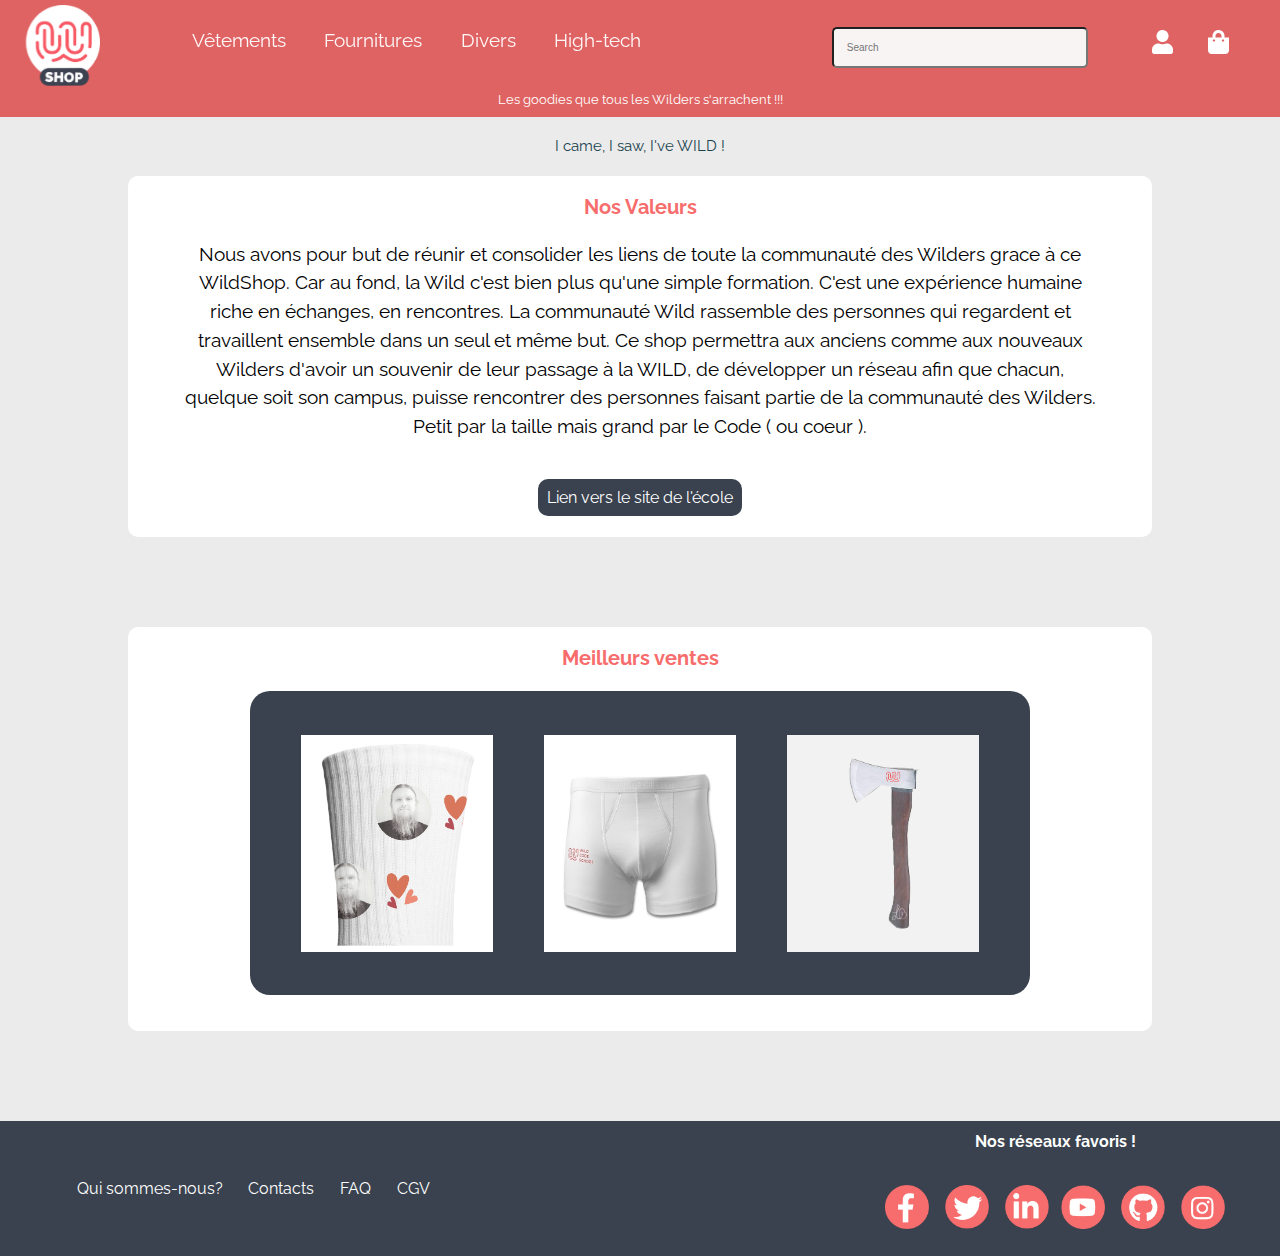
<file: index.html>
<!doctype html>
<html lang="fr">
    <head>
    <meta charset="utf-8">
    <meta name="viewport" content="width=device-width, initial-scale=1.0">
    <title>WILD CODE SHOP</title>
    <link rel="stylesheet" href="reset.css">
    <link rel="stylesheet" href="style.css">
    <link href="https://fonts.googleapis.com/css2?family=Raleway&display=swap" rel="stylesheet"> 
    </head>
    <body>      
        <div class="menuBurger">
            <svg class="crossIcon" version="1.1" xmlns="http://www.w3.org/2000/svg" xmlns:xlink="http://www.w3.org/1999/xlink" x="0px" y="0px" viewBox="0 0 1000 1000" enable-background="new 0 0 1000 1000" xml:space="preserve">
                <metadata> Svg Vector Icons : http://www.onlinewebfonts.com/icon </metadata>
                <g><path d="M632.8,499.6l329.1,329.1c37.5,37.5,37.5,95.3,0,132.8c-17.3,17.3-43.3,28.9-66.4,28.9c-23.1,0-49.1-11.5-66.4-28.9L500,632.4L170.9,961.5c-17.3,17.3-43.3,28.9-66.4,28.9c-23.1,0-49.1-11.5-66.4-28.9c-37.5-37.5-37.5-95.3,0-132.8l329.1-329.1L38.1,170.6C0.6,133,0.6,75.3,38.1,37.8c37.5-37.5,95.3-37.5,132.8,0L500,366.9L829.1,37.8c37.5-37.5,95.3-37.5,132.8,0c37.5,37.5,37.5,95.3,0,132.8L632.8,499.6L632.8,499.6z"/></g>
            </svg>
            <div class="categories">
                <ul>
                    <li><a href="vêtements.html">Vêtements</a></li>
                    <li><a href="Fournitures.html">Fournitures</a></li>
                    <li><a href="Divers.html">Divers</a></li>
                    <li><a href="High-tech.html">High-tech</a></li>
                </ul>
                
            </div>
        </div>
        <div class="noBurger">
            <header>
                <div class="headerTop">
                    <div class="burger">
                        <div></div>
                        <div></div>
                        <div></div>  
                    </div> 
                    <div class="logo">
                        <a href="index.html"><img src="images/logoshop.png" alt="Wild" ></a> <!-- renvoie vers la page d'acceuil -->
                    </div>
                    
                    <nav class="headerright">
                        <ul>
                            <li><a href="user.html"><img src="images/usericon.png" alt="User icon"></a></li>
                            <li><a href="panier.html"><img src="images/bagIcon.png" alt="Bag icon"></a></li>
                        </ul>  
                    </nav>  
                </div>
                
            

                <div class="headerBottom">
                    <input class="searchbar" type="search" placeholder="Search">
                    <p class="baseline"> Les goodies que tous les Wilders s'arrachent !!!</p>
                    
                </div>
            </header>
            <main>
                <p class="catchphrase">I came, I saw, I've WILD !</p>
                <article class="valeurs">
                    <h2>Nos Valeurs</h2>
                    <p>Nous avons pour but de réunir et consolider les liens de toute la communauté des Wilders grace à ce WildShop.
                        Car au fond, la Wild c'est bien plus qu'une simple formation. C'est une expérience humaine riche en échanges, en rencontres. La communauté Wild rassemble des personnes qui regardent et travaillent ensemble dans un seul et même but.
                        
                        Ce shop permettra aux anciens comme aux nouveaux Wilders d'avoir un souvenir de leur passage à la WILD, de développer un réseau afin que chacun, quelque soit son campus,  puisse rencontrer des personnes faisant partie de la communauté des Wilders. Petit par la taille mais grand par le Code ( ou coeur ).</p>
                    <div>
                        <a href="https://www.wildcodeschool.com/" target="_blank">Lien vers le site de l'école</a>
                    </div>
                </article>

                <article class="meilleuresVentes">
                    <h2>Meilleurs ventes</h2>

                    <div class="slider">
                        <img class="slide" src="images/goodies/vetements/Socks.png" alt="bouteille">
                        <img class="slide" src="images/goodies/vetements/Boxer.png" alt="bouteille">
                        <img class="slide" src="images/goodies/divers/Hache.png" alt="bouteille">
                        <img class="slide" src="images/goodies/fournitures/Notebook.png" alt="bouteille">
                        <img class="slide" src="images/goodies/i-tech/Gourd.png" alt="bouteille">
                        <img class="slide" src="images/goodies/fournitures/Pencil.png" alt="bouteille">
                        <img class="slide" src="images/goodies/divers/Mask.png" alt="bouteille">
                        
                    </div>
                
                </article>
            </main>
            <footer>

                <div class = "list">
                    <ul>
                        <li><a href="quisommesnous.html">Qui sommes-nous?</a></li>
                        <li><a href="pagedecontact.html">Contacts</a></li>
                        <li><a href="faq.html">FAQ</a></li>
                        <li><a href="cgv.html">CGV</a></li>
                    </ul>
                </div>
                <div class="containernetworks">
                    <div class = "socialnetworks">
                        <p>Nos réseaux favoris !</p>
                        <div class="lines">
                            <div class ="line1">
                                <a href="https://fr-fr.facebook.com/WildCodeSchool" target="_blank"><img class = "pictosocialnet" src="images/facebook.png" alt="Rejoins-nous sur Facebook"></a>
                                <a href ="https://twitter.com/wildcodeschool" target="_blank"><img class = "pictosocialnet" src="images/twitter.png" alt="Rejoins-nous sur Twitter"></a>
                                <a href ="https://www.linkedin.com/school/wild-code-school/" target="_blank"><img class = "pictosocialnet" src="images/linkedin.png" alt="Rejoins-nous sur Linkedin"></a>
                            </div>
                            <div class ="line2">
                                <a href="https://www.youtube.com/channel/UCi99G_0QPx5sYsK8zdvQzfw" target="_blank"><img class = "pictosocialnet" src="images/youtube.png" alt="Rejoins-nous sur Youtube"></a>
                                <a href="https://github.com/WildCodeSchool" target="_blank"><img class = "pictosocialnet" src="images/github.png" alt="Rejoins-nous sur Github"></a>
                                <a href= "https://www.instagram.com/wildcodeschoolofficial/?hl=en" target="_blank"><img class = "pictosocialnet" src="images/instagram.png" alt="Rejoins-nous sur Instagram"></a>
                            </div> 
                        </div>
                            
                    </div>
                </div>     
            </footer>
        </div>
        
        <script src="burger.js" ></script>
        <script src="slider.js" ></script>
    </body>
</html>
</file>
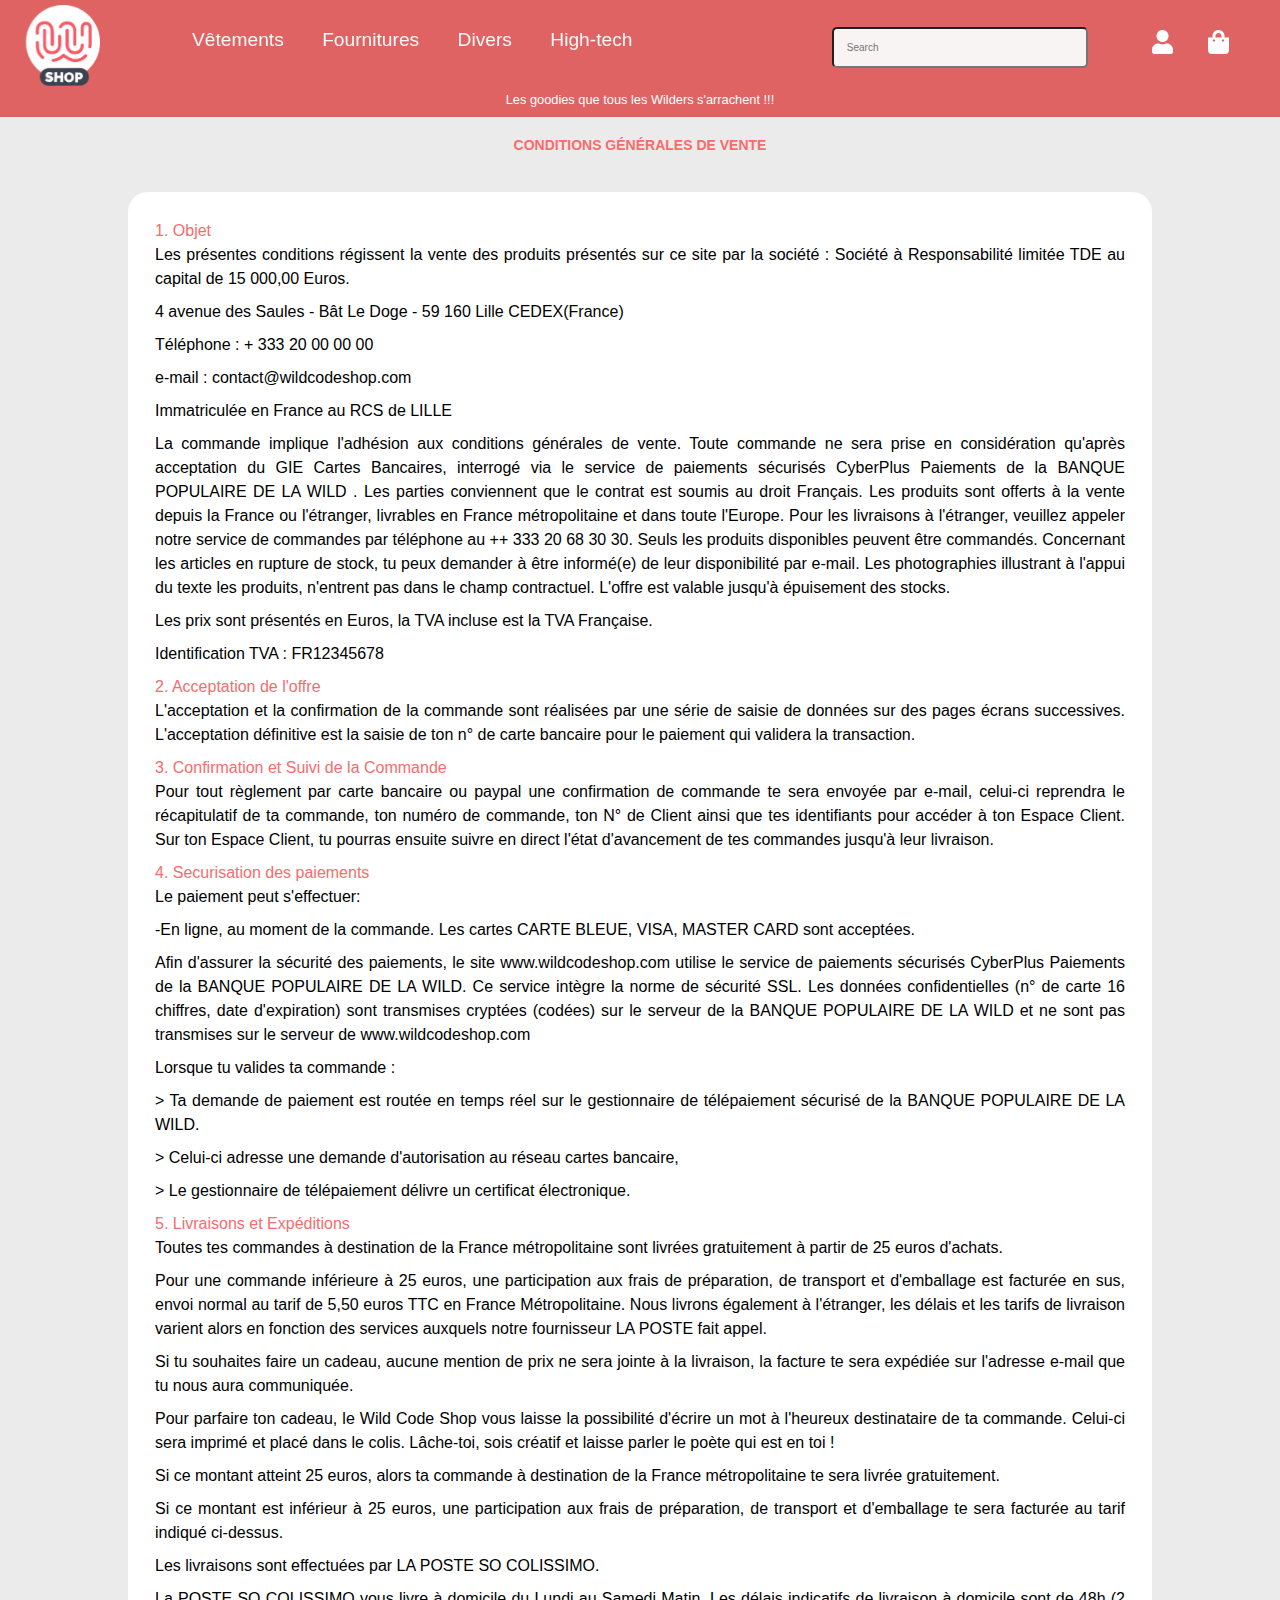
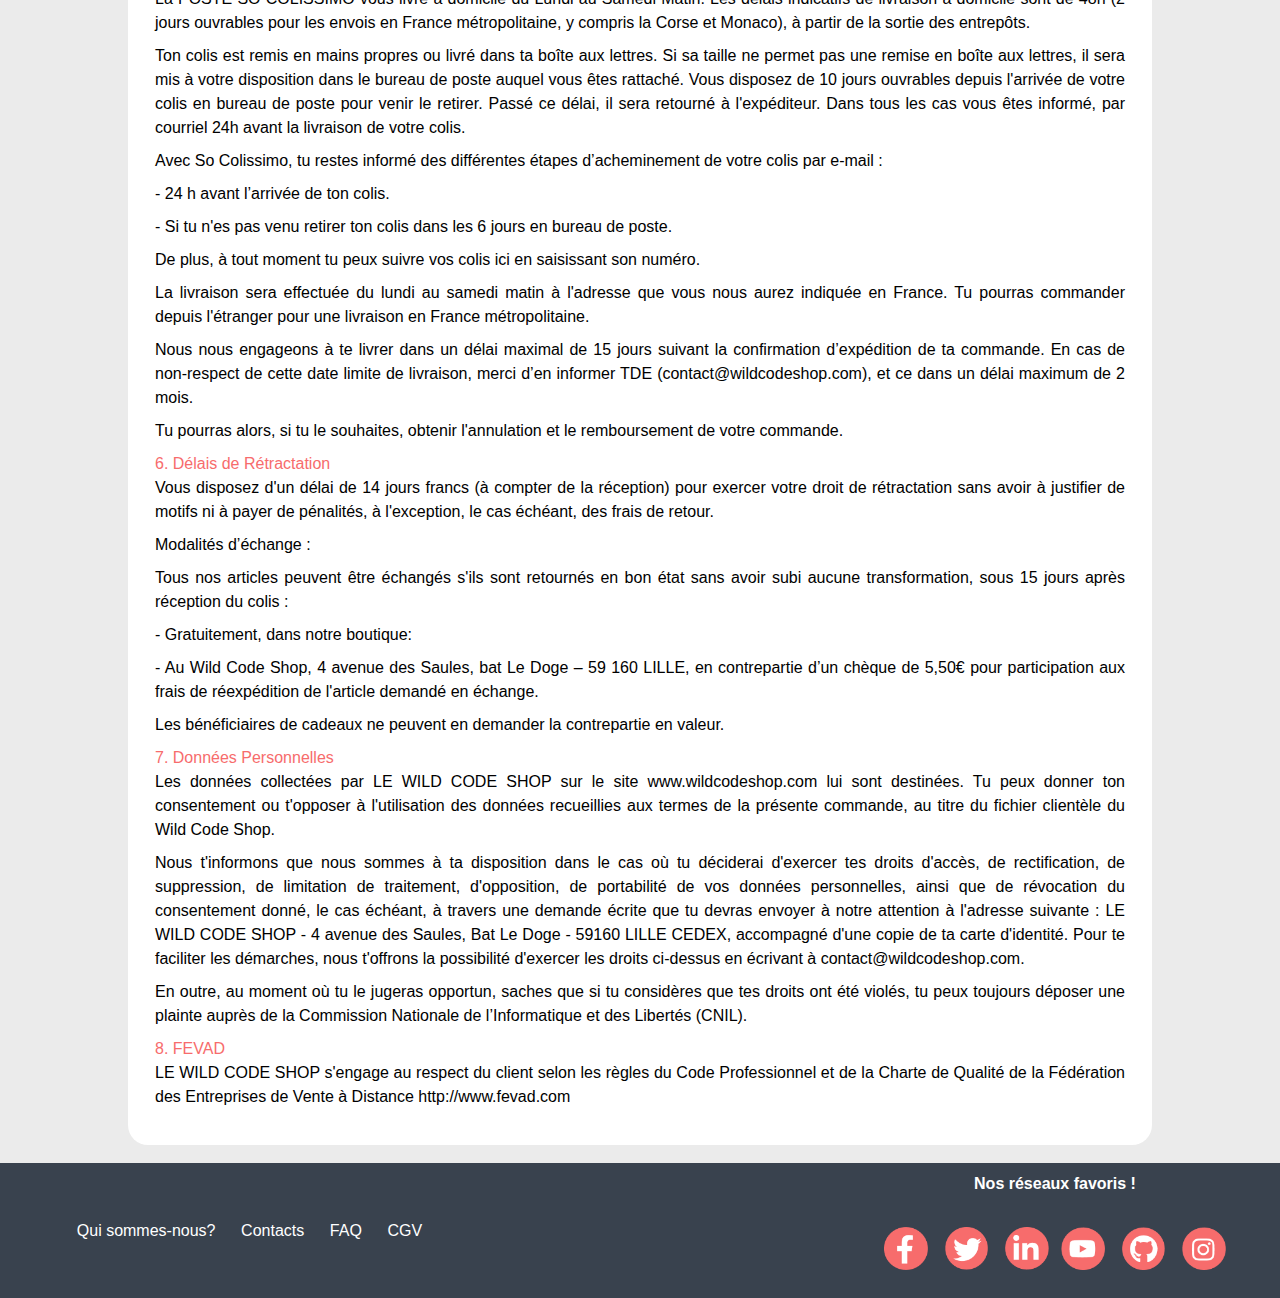
<file: cgv.html>
<!DOCTYPE html>
<html lang="fr">
<head>
    <meta charset='utf-8'>
    <meta http-equiv='X-UA-Compatible' content='IE=edge'>
    <title>Conditions Générales de Vente</title>
    <meta name='viewport' content='width=device-width, initial-scale=1.0'>
    <link rel="stylesheet" href="reset.css">
    <link rel="stylesheet" href="style.css">
    <link rel='stylesheet' type='text/css' media='screen' href='cgv.css'> 
</head>

<body>
    <div class="menuBurger">
        <svg class="crossIcon" version="1.1" xmlns="http://www.w3.org/2000/svg" xmlns:xlink="http://www.w3.org/1999/xlink" x="0px" y="0px" viewBox="0 0 1000 1000" enable-background="new 0 0 1000 1000" xml:space="preserve">
            <metadata> Svg Vector Icons : http://www.onlinewebfonts.com/icon </metadata>
            <g><path d="M632.8,499.6l329.1,329.1c37.5,37.5,37.5,95.3,0,132.8c-17.3,17.3-43.3,28.9-66.4,28.9c-23.1,0-49.1-11.5-66.4-28.9L500,632.4L170.9,961.5c-17.3,17.3-43.3,28.9-66.4,28.9c-23.1,0-49.1-11.5-66.4-28.9c-37.5-37.5-37.5-95.3,0-132.8l329.1-329.1L38.1,170.6C0.6,133,0.6,75.3,38.1,37.8c37.5-37.5,95.3-37.5,132.8,0L500,366.9L829.1,37.8c37.5-37.5,95.3-37.5,132.8,0c37.5,37.5,37.5,95.3,0,132.8L632.8,499.6L632.8,499.6z"/></g>
        </svg>
        <div class="categories">
            <ul>
                <li><a href="vêtements.html">Vêtements</a></li>
                <li><a href="Fournitures.html">Fournitures</a></li>
                <li><a href="Divers.html">Divers</a></li>
                <li><a href="High-tech.html">High-tech</a></li>
            </ul>
            
        </div>
    </div>
    <div class="noBurger">
        <header>
            <div class="headerTop">
                <div class="burger">
                    <div></div>
                    <div></div>
                    <div></div>  
                </div> 
                <div class="logo">
                    <a href="index.html"><img src="images/logoshop.png" alt="Wild" ></a> <!-- renvoie vers la page d'acceuil -->
                </div>
                
                <nav class="headerright">
                    <ul>
                        <li><a href="user.html"><img src="images/usericon.png" alt="User icon"></a></li>
                        <li><a href="panier.html"><img src="images/bagIcon.png" alt="Bag icon"></a></li>
                    </ul>  
                </nav>  
            </div>
            
        

            <div class="headerBottom">
                <input class="searchbar" type="search" placeholder="Search">
                <p class="baseline"> Les goodies que tous les Wilders s'arrachent !!!</p>
                
            </div>
        </header>
        <main>
            <h1>CONDITIONS GÉNÉRALES DE VENTE</h1>
            
            <div class="cgv">
                <h2>1. Objet</h2>
                <p>Les présentes conditions régissent la vente des produits présentés sur ce site par la société : Société à Responsabilité limitée TDE au capital de 15 000,00 Euros.</p>
                <p>4 avenue des Saules - Bât Le Doge - 59 160 Lille CEDEX(France)</p>
            
                <p>Téléphone : + 333 20 00 00 00 </p>
            
                <p>e-mail : contact@wildcodeshop.com</p>
                <p>Immatriculée en France au RCS de LILLE</p>
            
                <p>La commande implique l'adhésion aux conditions générales de vente. Toute commande ne sera prise en considération qu'après acceptation du GIE Cartes Bancaires, interrogé via le service de paiements sécurisés CyberPlus Paiements de la BANQUE POPULAIRE DE LA WILD . Les parties conviennent que le contrat est soumis au droit Français. Les produits sont offerts à la vente depuis la France ou l'étranger, livrables en France métropolitaine et dans toute l'Europe. Pour les livraisons à l'étranger, veuillez appeler notre service de commandes par téléphone au ++ 333 20 68 30 30. Seuls les produits disponibles peuvent être commandés. Concernant les articles en rupture de stock, tu peux demander à être informé(e) de leur disponibilité par e-mail. Les photographies illustrant à l'appui du texte les produits, n'entrent pas dans le champ contractuel. L'offre est valable jusqu'à épuisement des stocks.</p>
            
                <p> Les prix sont présentés en Euros, la TVA incluse est la TVA Française.</p>
                <p>Identification TVA : FR12345678</p>
            

                <h2>2. Acceptation de l'offre</h2>

                <p>L'acceptation et la confirmation de la commande sont réalisées par une série de saisie de données sur des pages écrans successives. L'acceptation définitive est la saisie de ton n° de carte bancaire pour le paiement qui validera la transaction.</p>

                <h2>3. Confirmation et Suivi de la Commande</h2>    

                <p>Pour tout règlement par carte bancaire ou paypal une confirmation de commande te sera envoyée par e-mail, celui-ci reprendra le récapitulatif de ta commande, ton numéro de commande, ton N° de Client ainsi que tes identifiants pour accéder à ton Espace Client. Sur ton Espace Client, tu pourras ensuite suivre en direct l'état d'avancement de tes commandes jusqu'à leur livraison.</p>

                <h2>4. Securisation des paiements</h2>
                <p> Le paiement peut s'effectuer:</p>
                <p>-En ligne, au moment de la commande. Les cartes CARTE BLEUE, VISA, MASTER CARD sont acceptées.</p>

                <p>Afin d'assurer la sécurité des paiements, le site www.wildcodeshop.com utilise le service de paiements sécurisés CyberPlus Paiements de la BANQUE POPULAIRE DE LA WILD. Ce service intègre la norme de sécurité SSL. Les données confidentielles (n° de carte 16 chiffres, date d'expiration) sont transmises cryptées (codées) sur le serveur de la BANQUE POPULAIRE DE LA WILD et ne sont pas transmises sur le serveur de www.wildcodeshop.com</p>
                    
                <p>Lorsque tu valides ta commande :</p>
            
                <p>> Ta demande de paiement est routée en temps réel sur le gestionnaire de télépaiement sécurisé de la BANQUE POPULAIRE DE LA WILD.</p>
                <p>> Celui-ci adresse une demande d'autorisation au réseau cartes bancaire,</p>
                <p>> Le gestionnaire de télépaiement délivre un certificat électronique.</p>
            

                <h2>5. Livraisons et Expéditions</h2>
                <p>Toutes tes commandes à destination de la France métropolitaine sont livrées gratuitement à partir de 25 euros d'achats.</p>
            
                <p>Pour une commande inférieure à 25 euros, une participation aux frais de préparation, de transport et d'emballage est facturée en sus, envoi normal au tarif de 5,50 euros TTC en France Métropolitaine. Nous livrons également à l'étranger, les délais et les tarifs de livraison varient alors en fonction des services auxquels notre fournisseur LA POSTE fait appel.</p>
            
                <p>Si tu souhaites faire un cadeau, aucune mention de prix ne sera jointe à la livraison, la facture te sera expédiée sur l'adresse e-mail que tu nous aura communiquée.</p>
            
                <p>Pour parfaire ton cadeau, le Wild Code Shop vous laisse la possibilité d'écrire un mot à l'heureux destinataire de ta commande. Celui-ci sera imprimé et placé dans le colis. Lâche-toi, sois créatif et laisse parler le poète qui est en toi !</p>
            
                <p>Si ce montant atteint 25 euros, alors ta commande à destination de la France métropolitaine te sera livrée gratuitement.</p>
            
                <p>Si ce montant  est inférieur à 25 euros, une participation aux frais de préparation, de transport et d'emballage te sera facturée au tarif indiqué ci-dessus.</p>
            
                <p>Les livraisons sont effectuées par LA POSTE SO COLISSIMO.</p>

                <p>La POSTE SO COLISSIMO vous livre à domicile du Lundi au Samedi Matin. Les délais indicatifs de livraison à domicile sont de 48h (2 jours ouvrables pour les envois en France métropolitaine, y compris la Corse et Monaco), à partir de la sortie des entrepôts.</p>

                <p>Ton colis est remis en mains propres ou livré dans ta boîte aux lettres. Si sa taille ne permet pas une remise en boîte aux lettres, il sera mis à votre disposition dans le bureau de poste auquel vous êtes rattaché. Vous disposez de 10 jours ouvrables depuis l'arrivée de votre colis en bureau de poste pour venir le retirer. Passé ce délai, il sera retourné à l'expéditeur. Dans tous les cas vous êtes informé, par courriel 24h avant la livraison de votre colis.</p>

                <p>Avec So Colissimo, tu restes informé des différentes étapes d’acheminement de votre colis par e-mail :</p>
                <p>- 24 h avant l’arrivée de ton colis.</p>
                <p>- Si tu n'es pas venu retirer ton colis dans les 6 jours en bureau de poste.</p>
                <p>De plus, à tout moment tu peux suivre vos colis ici en saisissant son numéro.</p>

                <p>La livraison sera effectuée du lundi au samedi matin à l'adresse que vous nous aurez indiquée en France. Tu pourras commander depuis l'étranger pour une livraison en France métropolitaine.</p>

                <p>Nous nous engageons à te livrer dans un délai maximal de 15 jours suivant la confirmation d’expédition de ta commande. En cas de non-respect de cette date limite de livraison, merci d’en informer TDE (contact@wildcodeshop.com), et ce dans un délai maximum de 2 mois.</p>
                <p>Tu pourras alors, si tu le souhaites, obtenir l'annulation et le remboursement de votre commande.</p>


                <h2>6. Délais de Rétractation</h2>
                <p>Vous disposez d'un délai de 14 jours francs (à compter de la réception) pour exercer votre droit de rétractation sans avoir à justifier de motifs ni à payer de pénalités, à l'exception, le cas échéant, des frais de retour.</p>

                <p>Modalités d’échange :</p>

                <p>Tous nos articles peuvent être échangés s'ils sont retournés en bon état sans avoir subi aucune transformation, sous 15 jours après réception du colis :</p>

                <p>- Gratuitement, dans notre boutique:</p>

                <p>- Au Wild Code Shop, 4 avenue des Saules, bat Le Doge – 59 160 LILLE, en contrepartie d’un chèque de 5,50€ pour participation aux frais de réexpédition de l'article demandé en échange.</p> 

                <p>Les bénéficiaires de cadeaux ne peuvent en demander la contrepartie en valeur.</p>
            

                <h2>7. Données Personnelles</h2>
                <p>Les données collectées par LE WILD CODE SHOP sur le site www.wildcodeshop.com lui sont destinées. Tu peux donner ton consentement ou t'opposer à l'utilisation des données recueillies aux termes de la présente commande, au titre du fichier clientèle du Wild Code Shop.</p>

                <p>Nous t'informons que nous sommes à ta disposition dans le cas où tu déciderai d'exercer tes droits d'accès, de rectification, de suppression, de limitation de traitement, d'opposition, de portabilité de vos données personnelles, ainsi que de révocation du consentement donné, le cas échéant, à travers une demande écrite que tu devras envoyer à notre attention à l'adresse suivante : LE WILD CODE SHOP - 4 avenue des Saules, Bat Le Doge - 59160 LILLE CEDEX, accompagné d'une copie de ta carte d'identité. Pour te faciliter les démarches, nous t'offrons la possibilité d'exercer les droits ci-dessus en écrivant à contact@wildcodeshop.com.</p>

                <p>En outre, au moment où tu le jugeras opportun, saches que si tu considères que tes droits ont été violés, tu peux toujours déposer une plainte auprès de la Commission Nationale de l’Informatique et des Libertés (CNIL).</p>

                <h2>8. FEVAD</h2>
                <p>LE WILD CODE SHOP s'engage au respect du client selon les règles du Code Professionnel et de la Charte de Qualité de la Fédération des Entreprises de Vente à Distance http://www.fevad.com</p>
            </div>
        </main>
        <footer>
            <div class = "list">
                <ul>
                    <li><a href="quisommesnous.html">Qui sommes-nous?</a></li>
                    <li><a href="pagedecontact.html">Contacts</a></li>
                    <li><a href="faq.html">FAQ</a></li>
                    <li><a href="cgv.html">CGV</a></li>
                </ul>
            </div>
            <div class="containernetworks">
                <div class = "socialnetworks">
                    <p>Nos réseaux favoris !</p>
                    <div class="lines">
                        <div class ="line1">
                            <a href="https://fr-fr.facebook.com/WildCodeSchool" target="_blank"><img class = "pictosocialnet" src="images/facebook.png" alt="Rejoins-nous sur Facebook"></a>
                            <a href ="https://twitter.com/wildcodeschool" target="_blank"><img class = "pictosocialnet" src="images/twitter.png" alt="Rejoins-nous sur Twitter"></a>
                            <a href ="https://www.linkedin.com/school/wild-code-school/" target="_blank"><img class = "pictosocialnet" src="images/linkedin.png" alt="Rejoins-nous sur Linkedin"></a>
                        </div>
                        <div class ="line2">
                            <a href="https://www.youtube.com/channel/UCi99G_0QPx5sYsK8zdvQzfw" target="_blank"><img class = "pictosocialnet" src="images/youtube.png" alt="Rejoins-nous sur Youtube"></a>
                            <a href="https://github.com/WildCodeSchool" target="_blank"><img class = "pictosocialnet" src="images/github.png" alt="Rejoins-nous sur Github"></a>
                            <a href= "https://www.instagram.com/wildcodeschoolofficial/?hl=en" target="_blank"><img class = "pictosocialnet" src="images/instagram.png" alt="Rejoins-nous sur Instagram"></a>
                        </div> 
                    </div>
                        
                </div>
            </div>     
        </footer>
    </div>
        
    <script src="burger.js" ></script>
</body>
</html>
</file>
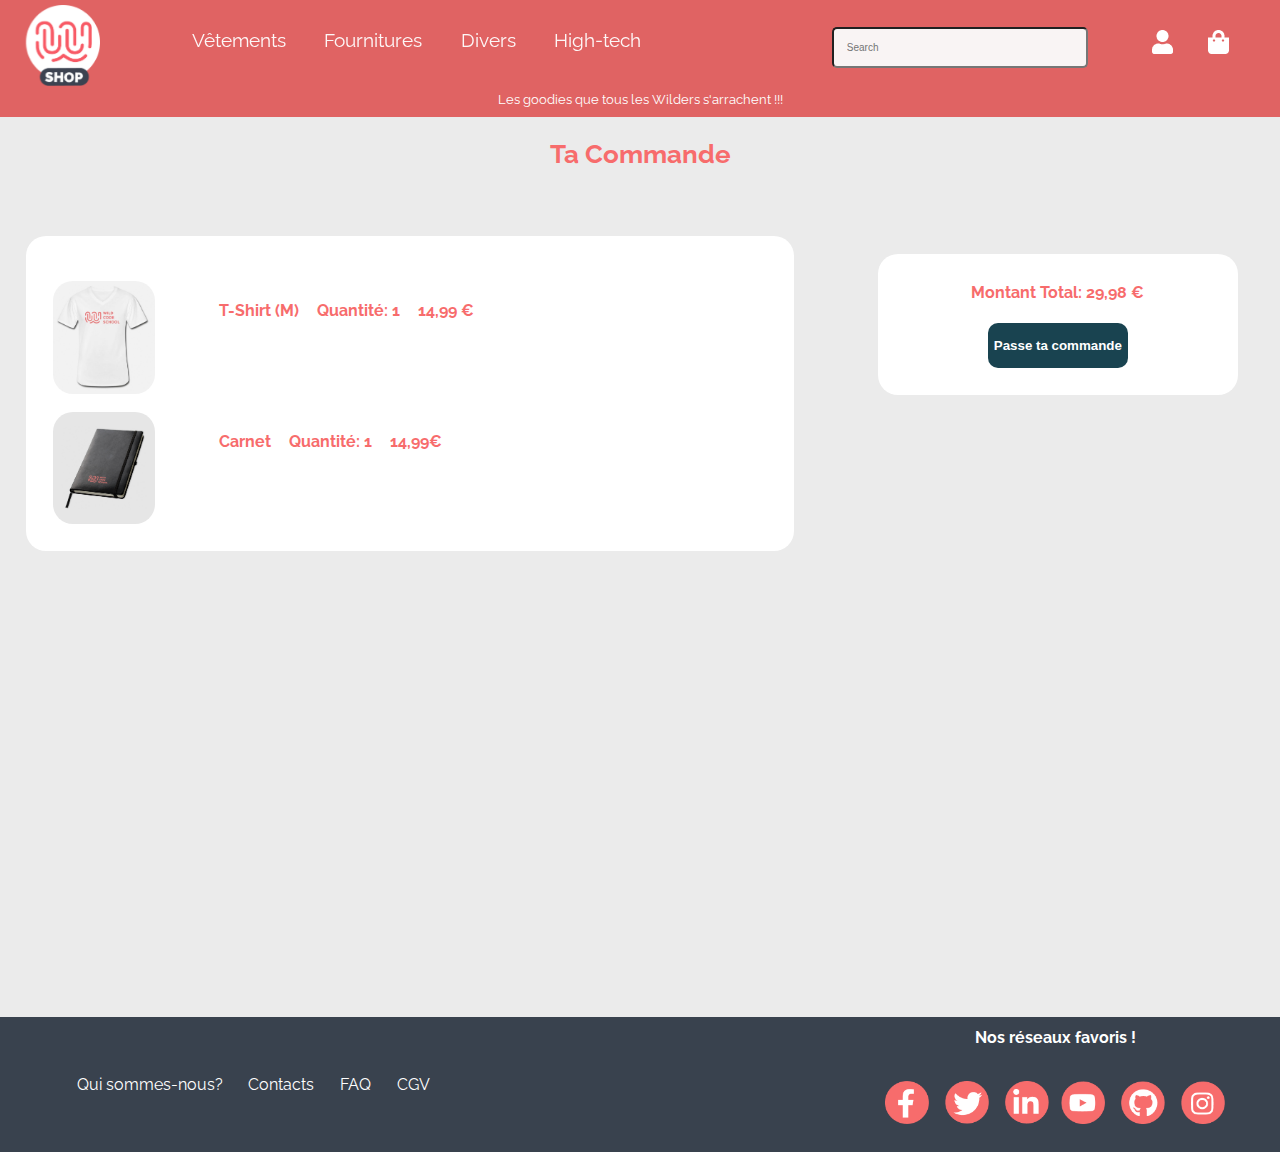
<file: panier.html>
<!DOCTYPE html>
<html lang="en">

    <head>
        <meta charset="utf-8">
        <meta name="viewport" content="width=device-width, initial-scale=1.0">
        <title>Le Panier du Wilder</title>
        <link rel="stylesheet" href="reset.css">
        <link rel="stylesheet" href="style.css">
        <link rel="stylesheet" href="panier.css">
        <link href="https://fonts.googleapis.com/css2?family=Raleway&display=swap" rel="stylesheet">
    </head>
    <body>
        <div class="menuBurger">
            <svg class="crossIcon" version="1.1" xmlns="http://www.w3.org/2000/svg" xmlns:xlink="http://www.w3.org/1999/xlink" x="0px" y="0px" viewBox="0 0 1000 1000" enable-background="new 0 0 1000 1000" xml:space="preserve">
                <metadata> Svg Vector Icons : http://www.onlinewebfonts.com/icon </metadata>
                <g><path d="M632.8,499.6l329.1,329.1c37.5,37.5,37.5,95.3,0,132.8c-17.3,17.3-43.3,28.9-66.4,28.9c-23.1,0-49.1-11.5-66.4-28.9L500,632.4L170.9,961.5c-17.3,17.3-43.3,28.9-66.4,28.9c-23.1,0-49.1-11.5-66.4-28.9c-37.5-37.5-37.5-95.3,0-132.8l329.1-329.1L38.1,170.6C0.6,133,0.6,75.3,38.1,37.8c37.5-37.5,95.3-37.5,132.8,0L500,366.9L829.1,37.8c37.5-37.5,95.3-37.5,132.8,0c37.5,37.5,37.5,95.3,0,132.8L632.8,499.6L632.8,499.6z"/></g>
            </svg>
            <div class="categories">
                <ul>
                    <li><a href="vêtements.html">Vêtements</a></li>
                    <li><a href="Fournitures.html">Fournitures</a></li>
                    <li><a href="Divers.html">Divers</a></li>
                    <li><a href="High-tech.html">High-tech</a></li>
                </ul>
                
            </div>
        </div>
        <div class="noBurger">
            <header>
                <div class="headerTop">
                    <div class="burger">
                        <div></div>
                        <div></div>
                        <div></div>  
                    </div> 
                    <div class="logo">
                        <a href="index.html"><img src="images/logoshop.png" alt="Wild" ></a> <!-- renvoie vers la page d'acceuil -->
                    </div>
                    
                    <nav class="headerright">
                        <ul>
                            <li><a href="user.html"><img src="images/usericon.png" alt="User icon"></a></li>
                            <li><a href="panier.html"><img src="images/bagIcon.png" alt="Bag icon"></a></li>
                        </ul>  
                    </nav>  
                </div>
                
            

                <div class="headerBottom">
                    <input class="searchbar" type="search" placeholder="Search">
                    <p class="baseline"> Les goodies que tous les Wilders s'arrachent !!!</p>
                    
                </div>
            </header>
            <main>
                <h1>Ta Commande</h1>

                <div class="command">
                    <div class="articles" >
                        <div class="tShirt">
                            <img src="images/goodies/vetements/T-shirt.png" alt="T-shirt">
                            <div class="text">
                                <p class="article">T-Shirt (M)</p>
                                <p class="quantity">Quantité: 1</p>
                                <p class= "prices">14,99 €</p>
                            </div>  
                        </div> 
                
                        <div class="notebook">
                            <img src="images/goodies/fournitures/Notebook.png" alt="Carnet">
                            <div class="text">
                                <p class="articles">Carnet</p>
                                <p class="quantity">Quantité: 1</p>
                                <p class="prices">14,99€</p>
                            </div>   
                        </div>
                    </div>
                        
                        
                    <div class="total">
                        <p>Montant Total: 29,98 €</p>
                        <button class="myBtn">Passe ta commande</button>
                    </div>

                </div>

            </main>
            <footer>

                <div class = "list">
                    <ul>
                        <li><a href="quisommesnous.html">Qui sommes-nous?</a></li>
                        <li><a href="pagedecontact.html">Contacts</a></li>
                        <li><a href="faq.html">FAQ</a></li>
                        <li><a href="cgv.html">CGV</a></li>
                    </ul>
                </div>
                <div class="containernetworks">
                    <div class = "socialnetworks">
                        <p>Nos réseaux favoris !</p>
                        <div class="lines">
                            <div class ="line1">
                                <a href="https://fr-fr.facebook.com/WildCodeSchool" target="_blank"><img class = "pictosocialnet" src="images/facebook.png" alt="Rejoins-nous sur Facebook"></a>
                                <a href ="https://twitter.com/wildcodeschool" target="_blank"><img class = "pictosocialnet" src="images/twitter.png" alt="Rejoins-nous sur Twitter"></a>
                                <a href ="https://www.linkedin.com/school/wild-code-school/" target="_blank"><img class = "pictosocialnet" src="images/linkedin.png" alt="Rejoins-nous sur Linkedin"></a>
                            </div>
                            <div class ="line2">
                                <a href="https://www.youtube.com/channel/UCi99G_0QPx5sYsK8zdvQzfw" target="_blank"><img class = "pictosocialnet" src="images/youtube.png" alt="Rejoins-nous sur Youtube"></a>
                                <a href="https://github.com/WildCodeSchool" target="_blank"><img class = "pictosocialnet" src="images/github.png" alt="Rejoins-nous sur Github"></a>
                                <a href= "https://www.instagram.com/wildcodeschoolofficial/?hl=en" target="_blank"><img class = "pictosocialnet" src="images/instagram.png" alt="Rejoins-nous sur Instagram"></a>
                            </div> 
                        </div>
                            
                    </div>
                </div>     
            </footer>
        </div>
        
        <script src="burger.js" ></script>       
    </body>

</html>
</file>
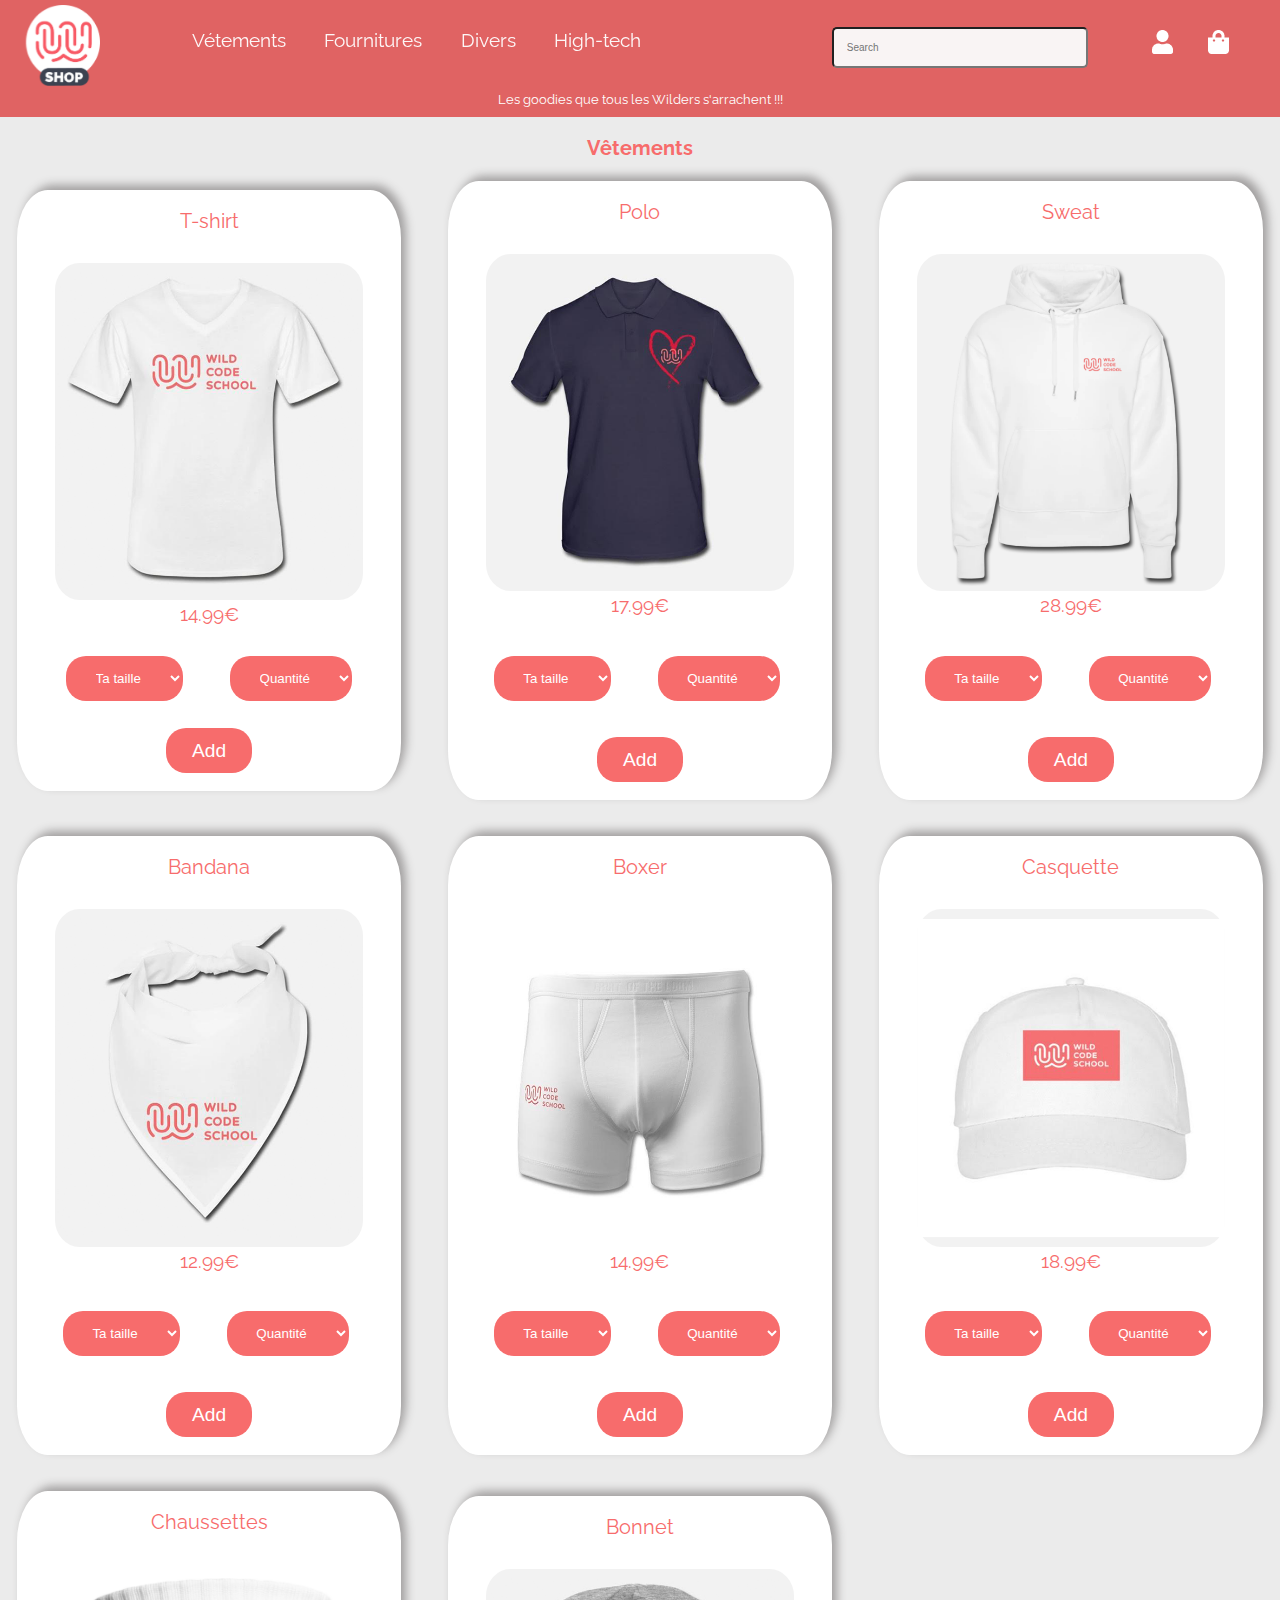
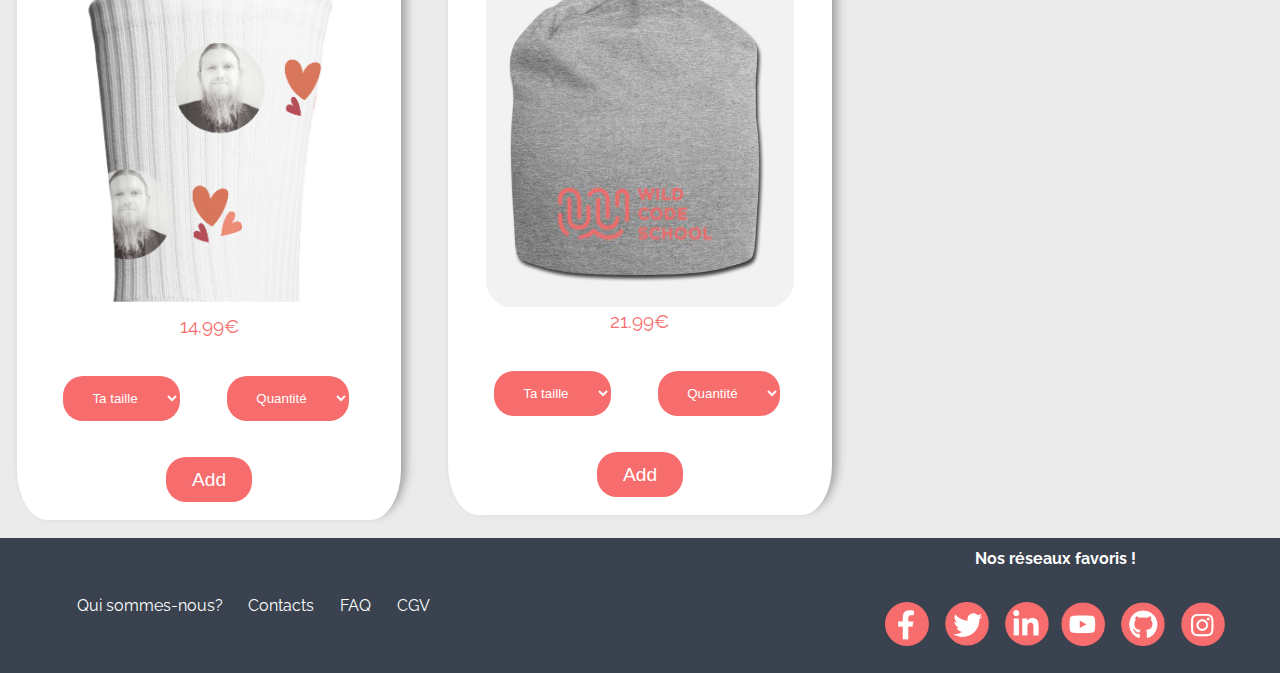
<file: vêtements.html>
<!doctype html>
<html lang="fr">
<head>
  <meta charset="utf-8">
  <meta name="viewport" content="width=device-width, initial-scale=1.0">
  <title>WILD CODE SHOP</title>
  <link rel="stylesheet" href="reset.css">
  <link rel="stylesheet" href="style.css">
  <link rel="stylesheet" href="catégories.css">
  <link href="https://fonts.googleapis.com/css2?family=Raleway&display=swap" rel="stylesheet"> 

</head>
    <body>
        
        <div class="menuBurger">
            <svg class="crossIcon" version="1.1" xmlns="http://www.w3.org/2000/svg" xmlns:xlink="http://www.w3.org/1999/xlink" x="0px" y="0px" viewBox="0 0 1000 1000" enable-background="new 0 0 1000 1000" xml:space="preserve">
                <metadata> Svg Vector Icons : http://www.onlinewebfonts.com/icon </metadata>
                <g><path d="M632.8,499.6l329.1,329.1c37.5,37.5,37.5,95.3,0,132.8c-17.3,17.3-43.3,28.9-66.4,28.9c-23.1,0-49.1-11.5-66.4-28.9L500,632.4L170.9,961.5c-17.3,17.3-43.3,28.9-66.4,28.9c-23.1,0-49.1-11.5-66.4-28.9c-37.5-37.5-37.5-95.3,0-132.8l329.1-329.1L38.1,170.6C0.6,133,0.6,75.3,38.1,37.8c37.5-37.5,95.3-37.5,132.8,0L500,366.9L829.1,37.8c37.5-37.5,95.3-37.5,132.8,0c37.5,37.5,37.5,95.3,0,132.8L632.8,499.6L632.8,499.6z"/></g>
            </svg>
            <div class="categories">
                <ul>
                    <li><a href="vêtements.html">Vétements</a></li>
                    <li><a href="Fournitures.html">Fournitures</a></li>
                    <li><a href="Divers.html">Divers</a></li>
                    <li><a href="High-tech.html">High-tech</a></li>
                </ul>
                
            </div>
        </div>
        <div class="noBurger">
            <header>
                <div class="headerTop">
                    <div class="burger">
                        <div></div>
                        <div></div>
                        <div></div>  
                    </div> 
                    <div class="logo">
                        <a href="index.html"><img src="images/logoshop.png" alt="Wild" ></a> <!-- renvoie vers la page d'acceuil -->
                    </div>
                    
                    <nav class="headerright">
                        <ul>
                            <li><a href="user.html"><img src="images/usericon.png" alt="User icon"></a></li>
                            <li><a href="panier.html"><img src="images/bagIcon.png" alt="Bag icon"></a></li>
                        </ul>  
                    </nav>  
                </div>
                
            

                <div class="headerBottom">
                    <input class="searchbar" type="search" placeholder="Search">
                    <p class="baseline"> Les goodies que tous les Wilders s'arrachent !!!</p>
                    
                </div>
            </header>
            <main>
                <h1>Vêtements</h1>  
                    <div class="articles">
                            <article>
                            <h2>T-shirt</h2>
                            <div class ="presentation">
                                <img src ="images/goodies/vetements/T-shirt.png" alt ="T-shirt"> 
                                <p>14.99€</p>  
                            </div>
                            <div class ="choice">
                                <div>
                                    <select class="sizeQuantity" name="size" required>
                                        <option value="" >Ta taille</option>
                                        <option value="1">M</option>
                                        <option value="2">L</option>
                                        <option value="3">XL</option>
                                        <option value="3">XXL</option>
                                    </select>
                                </div>
                                <div>
                                    <select class="sizeQuantity" name="quantity" required>
                                        <option value="">Quantité</option>
                                        <option value="1">1</option>
                                        <option value="2">2</option>
                                        <option value="3">3</option>
                                        <option value="4">4</option>
                                        <option value="5">5</option>
                                        <option value="6">6</option>
                                        <option value="7">7</option>
                                    </select>
                                </div>
                                
                            </div>
                            <input class="addButton" type="button" value="Add">
                        </article>

                        <article >
                            <h2>Polo</h2>
                            <div class ="presentation">
                                <img src ="images/goodies/vetements/Polo.png" alt ="Polo"> 
                                <p>17.99€</p>  
                            </div>
                            <div class ="choice">
                                <div>
                                    <select class="sizeQuantity" name="size" required>
                                        <option value="">Ta taille</option>
                                        <option value="1">M</option>
                                        <option value="2">L</option>
                                        <option value="3">XL</option>
                                        <option value="3">XXL</option>
                                    </select>
                                </div>
                                <div>
                                    <p><select class="sizeQuantity" name="size" required>
                                        <option value="">Quantité</option>
                                        <option value="1">1</option>
                                        <option value="2">2</option>
                                        <option value="3">3</option>
                                        <option value="4">4</option>
                                        <option value="5">5</option>
                                        <option value="6">6</option>
                                        <option value="7">7</option>
                                    </select></p>
                                </div>
                                
                            </div>
                            <input class="addButton" type="button" value="Add">
                        </article>

                        <article >
                            <h2>Sweat</h2>
                            <div class ="presentation">
                                <img id="image" src ="images/goodies/vetements/Sweat.png" alt ="Sweat"> 
                                <p>28.99€</p>  
                            </div>
                            <div class ="choice">
                                <div>
                                    <select class="sizeQuantity" name="size" required>
                                        <option value="">Ta taille</option>
                                        <option value="1">M</option>
                                        <option value="2">L</option>
                                        <option value="3">XL</option>
                                        <option value="3">XXL</option>
                                    </select>
                                </div>
                                <div>
                                    <p><select class="sizeQuantity" name="size" required>
                                        <option value="">Quantité</option>
                                        <option value="1">1</option>
                                        <option value="2">2</option>
                                        <option value="3">3</option>
                                        <option value="4">4</option>
                                        <option value="5">5</option>
                                        <option value="6">6</option>
                                        <option value="7">7</option>
                                    </select></p>
                                </div>
                                
                            </div>
                            <input class="addButton" type="button" value="Add">
                        </article>

                        <article >
                            <div class ="presentation">
                                <h2>Bandana</h2>
                                <img src ="images/goodies/vetements/Bandana.png" alt ="Bandana"> 
                                <p>12.99€</p>  
                            </div>
                            <div class ="choice">
                                <div>
                                    <select class="sizeQuantity" name="size" required>
                                        <option value="">Ta taille</option>
                                        <option value="1">M</option>
                                        <option value="2">L</option>
                                        <option value="3">XL</option>
                                        <option value="3">XXL</option>
                                    </select>
                                </div>
                                <div>
                                    <p><select class="sizeQuantity" name="size" required>
                                        <option value="">Quantité</option>
                                        <option value="1">1</option>
                                        <option value="2">2</option>
                                        <option value="3">3</option>
                                        <option value="4">4</option>
                                        <option value="5">5</option>
                                        <option value="6">6</option>
                                        <option value="7">7</option>
                                    </select></p>
                                </div>
                                
                            </div>
                            <input class="addButton" type="button" value="Add">
                        </article>

                        <article >
                            <div class ="presentation">
                                <h2>Boxer</h2>
                                <img src ="images/goodies/vetements/Boxer.png" alt ="Boxer"> 
                                <p>14.99€</p>  
                            </div>
                            <div class ="choice">
                                <div>
                                    <select class="sizeQuantity" name="size" required>
                                        <option value="">Ta taille</option>
                                        <option value="1">M</option>
                                        <option value="2">L</option>
                                        <option value="3">XL</option>
                                        <option value="3">XXL</option>
                                    </select>
                                </div>
                                <div>
                                    <p><select class="sizeQuantity" name="size" required>
                                        <option value="">Quantité</option>
                                        <option value="1">1</option>
                                        <option value="2">2</option>
                                        <option value="3">3</option>
                                        <option value="4">4</option>
                                        <option value="5">5</option>
                                        <option value="6">6</option>
                                        <option value="7">7</option>
                                    </select></p>
                                </div>
                                
                            </div>
                            <input class="addButton" type="button" value="Add">
                        </article>

                        <article >
                            <h2>Casquette</h2>
                            <div class ="presentation">
                                <img src ="images/goodies/vetements/Cap.png" alt ="Casquette"> 
                                <p>18.99€</p>  
                            </div>
                            <div class ="choice">
                                <div>
                                    <select class="sizeQuantity" name="size" required>
                                        <option value="">Ta taille</option>
                                        <option value="1">M</option>
                                        <option value="2">L</option>
                                        <option value="3">XL</option>
                                        <option value="3">XXL</option>
                                    </select>
                                </div>
                                <div>
                                    <p><select class="sizeQuantity" name="size" required>
                                        <option value="">Quantité</option>
                                        <option value="1">1</option>
                                        <option value="2">2</option>
                                        <option value="3">3</option>
                                        <option value="4">4</option>
                                        <option value="5">5</option>
                                        <option value="6">6</option>
                                        <option value="7">7</option>
                                    </select></p>
                                </div>
                                
                            </div>
                            <input class="addButton" type="button" value="Add">
                        </article>

                        <article >
                            <h2>Chaussettes</h2>
                            <div class ="presentation">
                                <img src ="images/goodies/vetements/Socks.png" alt ="Chaussettes"> 
                                <p>14.99€</p>  
                            </div>
                            <div class ="choice">
                                <div>
                                    <select class="sizeQuantity" name="size" required>
                                        <option value="">Ta taille</option>
                                        <option value="1">M</option>
                                        <option value="2">L</option>
                                        <option value="3">XL</option>
                                        <option value="3">XXL</option>
                                    </select>
                                </div>
                                <div>
                                    <p><select class="sizeQuantity" name="size" required>
                                        <option value="">Quantité</option>
                                        <option value="1">1</option>
                                        <option value="2">2</option>
                                        <option value="3">3</option>
                                        <option value="4">4</option>
                                        <option value="5">5</option>
                                        <option value="6">6</option>
                                        <option value="7">7</option>
                                    </select></p>
                                </div>
                                
                            </div>
                            <input class="addButton" type="button" value="Add">
                        </article>
                        <article >
                            <h2>Bonnet</h2>
                            <div class ="presentation">
                                <img src ="images/goodies/vetements/Wintercap.png" alt ="Bonnet"> 
                                <p>21.99€</p>  
                            </div>
                            <div class ="choice">
                                <div>
                                    <select class="sizeQuantity" name="size" required>
                                        <option value="">Ta taille</option>
                                        <option value="1">M</option>
                                        <option value="2">L</option>
                                        <option value="3">XL</option>
                                        <option value="3">XXL</option>
                                    </select>
                                </div>
                                <div>
                                    <p><select class="sizeQuantity" name="size" required>
                                        <option value="">Quantité</option>
                                        <option value="1">1</option>
                                        <option value="2">2</option>
                                        <option value="3">3</option>
                                        <option value="4">4</option>
                                        <option value="5">5</option>
                                        <option value="6">6</option>
                                        <option value="7">7</option>
                                    </select></p>
                                </div>
                                
                            </div>
                            <input class="addButton" type="button" value="Add">
                        </article>

                    </div>
            </main>          
            <footer>

                <div class = "list">
                    <ul>
                        <li><a href="quisommesnous.html">Qui sommes-nous?</a></li>
                        <li><a href="pagedecontact.html">Contacts</a></li>
                        <li><a href="faq.html">FAQ</a></li>
                        <li><a href="cgv.html">CGV</a></li>
                    </ul>
                </div>
                

                <div class="containernetworks">
                    <div class = "socialnetworks">
                        <p>Nos réseaux favoris !</p>
                        <div class="lines">
                            <div class ="line1">
                            <a href="https://fr-fr.facebook.com/WildCodeSchool" target="_blank"><img class = "pictosocialnet" src="images/facebook.png" alt="Rejoins-nous sur Facebook"></a>
                            <a href ="https://twitter.com/wildcodeschool" target="_blank"><img class = "pictosocialnet" src="images/twitter.png" alt="Rejoins-nous sur Twitter"></a>
                            <a href ="https://www.linkedin.com/school/wild-code-school/" target="_blank"><img class = "pictosocialnet" src="images/linkedin.png" alt="Rejoins-nous sur Linkedin"></a>
                        </div>
                        <div class ="line2">
                            <a href="https://www.youtube.com/channel/UCi99G_0QPx5sYsK8zdvQzfw" target="_blank"><img class = "pictosocialnet" src="images/youtube.png" alt="Rejoins-nous sur Youtube"></a>
                            <a href="https://github.com/WildCodeSchool" target="_blank"><img class = "pictosocialnet" src="images/github.png" alt="Rejoins-nous sur Github"></a>
                            <a href= "https://www.instagram.com/wildcodeschoolofficial/?hl=en" target="_blank"><img class = "pictosocialnet" src="images/instagram.png" alt="Rejoins-nous sur Instagram"></a>
                        </div> 
                        </div>
                            
                    </div>
                </div>     


            </footer>
        </div>
        <script src="burger.js" ></script>
        
    </body>
</html>
</file>
<file: style.css>
/*Header*/
*{
    box-sizing : border-box;
    max-width:100%
}
body {
    min-height: 100vh;
    font-family: 'Raleway', sans-serif;
    line-height: 1.5;
}
header {
    top:0;
    position: fixed;
    height: 19vh;
    background-color: rgb(224, 99, 99);
    width: 100vw; 
}
div.headerTop{
    display: flex;
}

div.burger{
    width: 20vw;
    padding: 2vh;
    align-self: center;
}
div.menuBurger{
    position: absolute;
    display:none;   
    top:0; 
    width: 100vw;
    height: 100vh;
    background: white;
    opacity: 0.95;
    font-size: 2rem;
    z-index: 1000;
}
div.noBurger{
    position: relative;
    display: flex;
    flex-direction: column;
}
div.burger div{
    height: 5px;
    width: 30px;
    background: rgba(165, 101, 101, 0.56);
    border-radius: 5px;
    margin: 6px 0px;
}

div.categories li{
    padding: 5vh;
    list-style: none;

    
}
div.categories li a{
    text-decoration: none;
    color: #000000;
}
div.categories{
    border-top: 20vh;
    padding: 5vh;
}
svg.crossIcon{
    position: absolute;
    right: 10vw;
    align-self: flex-end;
    height: 5vh;
    margin: 5vw;

}

nav.headerright{
    display: flex;
    width: 20vw;
    align-items: center;

}
nav.headerright ul {
    display: flex;
    justify-content: space-between;
    width: 20vw;
    padding-right: 5vw;
}

a.valeurs {
    color: white;
    text-decoration: none;        
}

div.logo {
    display: block;
    margin: auto;
}

div.logo img {
    height: 7vh;
}


nav.headerright ul li{
    list-style: none;
    height: 100%;
}
    
.searchbar {
    display: block;
    margin: auto;
    color: #ACA6A6;
    font-size: 10px;
    background-color: #F9F4F4;
    border-radius: 5px;
    height: 4.5vh;
    width: 60vw;
    padding-left: 1vw;
    
}
.baseline {
    color:white;
    font-size: 0.8rem;
    padding: 1vh;
    padding-top: 2.5vh;
    text-align: center;
}

/*Main*/



main{
    margin-top: 19vh;
    width: 100vw;
    background-color: #EBEBEB;
    min-height: 100vh;
}


article.valeurs, article.meilleuresVentes{
    display: block;
    margin: auto;
    background-color: #ffffff ;
    width: 80vw;
    border-radius: 10px;
    text-align: center;
    
}

.catchphrase {
    color: #194350;
    font-size: 15px;
    text-align: center;
    padding: 2vh;
}

h1{
    color: #F76C6C;
    font-size: 1.6rem; 
    font-weight: bold;
    text-align: center; 
    padding: 2vh 0; 

}

article.meilleuresVentes h2, article.valeurs h2{
    color: #F76C6C;
    font-size: 20px;
    text-align: center; 
    padding-top: 1rem;
    font-weight: bold;

}

article.valeurs p {
   color: #000000;
   font-size: 1.2rem;
   letter-spacing: normal;
   padding: 2vh 4vw;
   text-align: inherit;
}
article.valeurs div{
    padding: 3vh 0; 
}

article.valeurs a {
    text-decoration: none;
    color: #FFFFFF;
    background-color: #39424E;
    padding: 1vh;
    border-radius: 10px;
    border:none;
    margin-bottom: 1vh;
}

article.meilleuresVentes{
    margin: 10vh auto;
    padding-bottom: 2vh;
}


div.slider{
    display: flex;
    overflow: hidden;
    background-color: #39424E;
    border-radius: 20px;
    padding: 2vh 2vw;
    width: 61vw;
    margin: 2vh auto;
}
div.slider img{
  width: 53vw;
  margin: 2vw;
}

/*Footer*/

footer {
    background-color: #39424E;
    width: 100vw;
    display: flex;
    justify-content: space-between;
}

footer ul {
    list-style: none;

}
footer ul li {
    padding-bottom: 1vh;
}

footer li a {
    text-decoration: none;
    color: white;
    font-size: 0.9rem; 
    
    line-height: 1.2rem;
}

footer li a:hover {
    color:rgb(224, 99, 99);
}

.list {
    width: 40vw;
    padding-top: 1vh;
    margin-left: 6vw;
}
 
.containernetworks {
    text-align: center;
    margin-left: 6vw;
    margin-right: 6vw;
    padding-top: 1vh;

}

.socialnetworks {
    display: flex;
    flex-direction: column;
    
}

.socialnetworks p {
    color:white;
    margin-bottom: 0.5vh;
}

.pictosocialnet {
    height: 40px;
    width: auto;
    padding: 0.5vh 0.5vw;
}

.containernetworks p {
    font-weight: bold;
    font-size: 0.8rem;
}




@media only screen and (min-width: 700px) {
    header{
        height: 13vh;
    }
    main{
        margin-top:13vh;
    }
    div.logo {
        position: absolute;
        top:0;
        height: 19vh;
        padding-left: 2vw;
        z-index: 10;   
    }

    div.logo img {
        align-self: center;
        height: 9vh;
    }
    div.logo a {
        display: flex;
        height: 10vh;
        line-height: 10vh;
        
    }
    div.burger{
        display: none;
    }
    nav.headerright{
        position:absolute;
        top:0;
        right: 0;
        height: 10vh;
        width: 10vw;
        padding-right: 2vw;
        margin-left: 80vw;;
    }
    nav.headerright ul {
        display: flex;
        padding-right: 2vw;
        justify-self: flex-end;
    }
    div.headerBottom{
        margin-top: 10vh;   
    }
    
    div.menuBurger{
        display: flex;
        background: none;
        width: 50vw;
        height: 10vh;
        z-index: 1;
        margin-left: 15vw;
    }
    
    .crossIcon{
        display:none;
    }

    div.menuBurger ul{
        display: flex;;
    }
    div.categories{
        position: absolute;
        position: fixed;
        top:0;
        display:flex;
        align-items: center;
        font-size: 1rem;
        width: 50vw;
        height: 9vh;
        padding: 0;
        
        border: 0;
    }
    div.categories li{
        padding: 0;
        padding-right: 3vw;
    }
    div.categories li a{
        color:white;
        font-size: 1.2rem;
    }
    div.categories li a:hover {
        font-weight: bold;
    }
    .searchbar {
        width: 20vw;
        position: absolute;
        right: 15vw;
        top: 3vh;
    }
    .baseline{
        padding: 0;
    }

    article.valeurs p{
        font-size: 1.2rem;
    }

    div.list{
        display:flex;
        align-items: center;   
    }
    div.list ul{
        display:flex;
        justify-content: center;
    }
    div.list ul li a{
        font-size: 1rem;
        padding-right: 2vw;
    }

    .pictosocialnet {
        height: 5vh;
        padding: 0.1vh 0.5vw;
    }
    .containernetworks{
        height: 15vh;
        width: 50vh;
        margin:0;
        margin-left: 2vw;
        justify-content: center;
    }
    .containernetworks p {
        font-weight: bold;
        font-size: 1rem;
    }
    div.lines{
        display: flex;
        justify-content: center;
        align-items: center; 
        height: 10.5vh;
        padding-top: 1vh ;
        
    }

    div.slider img{
      width: 15vw;

    }
}
</file>
<file: cgv.css>
body {

    font-family: 'Trebuchet MS', 'Lucida Sans Unicode', 'Lucida Grande', 'Lucida Sans', Arial, sans-serif ;
    background-color: #EBEBEB;
}




h1 {
    color: rgb(247, 108,108);
    padding-top: 2vh;
    font-size: 14px;
    font-weight: bold;
    text-align: center;
}

div.cgv {

    border-radius: 20px;
    width: 80vw;
    height: auto;
    display: block;
    margin: auto;
    padding: 3vh;  
    background-color: white;
    text-align: justify;
    margin-top: 2vh;
    margin-bottom: 2vh;
}

h2 {
    color:rgb(247, 108,108)
}

p {
    margin-bottom: 1vh;
}

@media screen and (max-width: 700px) { 
    
    body {

        font-family: 'Trebuchet MS', 'Lucida Sans Unicode', 'Lucida Grande', 'Lucida Sans', Arial, sans-serif ;
        background-color: #EBEBEB;
    }
    
    
    h1 {
        color: rgb(247, 108,108);
        vertical-align: middle;
        font-weight: bold;
        line-height: 10vh;
    }
    
    div.cgv {
    
        border-radius: 2px;
        border-radius: 20px;
        width: 80vw;
        height: auto;
        display: block;
        margin: auto;
        padding: 3vh;  
        background-color: white;
        text-align: justify;
        margin-top: 2vh;
        margin-bottom: 2vh;
    }
    
    h2 {
        color:rgb(247, 108,108)
    }
    
    p {
        margin-bottom: 1vh;
    }

    }
</file>
<file: panier.css>
div.articles {
    display: flex;
    flex-direction: column;
    justify-content:center;
    border-radius: 20px;
    width: 80vw;
    height: auto;
    display: block;
    margin: auto;
    padding: 3vh;  
    background-color: white;
    margin-bottom: 2vh;

}

div.command p {
    
    font-size: 1rem;
    font-weight: bold;
    color: rgb(247, 108,108);
    text-align:center;
    
}
div.command{
    margin: 5vh auto;
}

div.command img {
    max-width: 100%; 
    border-radius: 20px;
    width: 80vw;   
}

div.total {
    border-radius: 20px;
    width: 80vw;
    height: auto;
    margin: auto;
    margin-top: 2vh;
    padding: 3vh;  
    background-color: white;
    font-weight: bold;
}

.text {
    display: flex;
    justify-content: space-around;
    margin: 2vh;
}

body {
    margin:0vh;
    background-color: #EBEBEB;
    display: flex;
    flex-direction: column;
    justify-content: center;
}
.myBtn:hover {
    background-color:#F76C6C;
}


.myBtn {

        height: 5vh;
        border-radius: 10px;
        text-align: center;
        text-decoration: none;
        border: none;
        color: white;

        background-color: #194350;
        font-weight: bolder;
        display: block;
        align-content: center;
        margin:auto;
        margin-top: 2vh;
}








@media screen and (min-width: 700px) {
    div.articles{
      width: 60vw; 
      margin-left: 2vw;;
    }
    div.total{
        width: 40vh;
        right: 0;
    }
    div.command{
        display: flex;
    }
    
    div.command img{
        width: 8vw;
    }
    div.notebook {
        display:flex;
        flex-direction: row;
        margin-top: 2vh;
    }
    div.tShirt {
        display:flex;
        flex-direction: row;
        margin-top: 2vh;
    }

    div.notebook p, div.tShirt p{
        padding-right: 2vh;

    }
    div.text{
        margin-left: 5vw;
    }



}
</file>
<file: catégories.css>
main{
    padding-bottom: 2vh;
    flex-wrap: wrap;
}
h1{
    color: #F76C6C;
    font-size: 20px;
    text-align: center; 
    padding-top: 1rem;
}
article h2{
    color: #F76C6C;
    font-size: 20px;
    text-align: center; 
    padding-top: 1rem;
}
article {
    background-color: white;
    box-shadow: 5px -5px 10px rgb(161, 159, 159);
    display: block;
    margin: auto;
    margin-top: 11vh;
    border-radius: 8%;
    width: 80vw;
    height: auto;
    padding-bottom: 2vh;
   }

div.presentation{
    display: flex;
    align-items: center;
    flex-direction: column;
}


div.presentation img{
    margin-top: 3vh;
    border-radius: 8%;
    width: 70vw;
}

div.presentation p{
    font-size: 1.2rem;
    color: #F76C6C;
    margin: 0;
    justify-content: center;
}

div.choice{
    display: flex;
    align-items: center;
    justify-content: space-around;
    padding: 2vh 2vw;
    
}
select.sizeQuantity {
    display: flex;
    background-color: #F76C6C;
    color: rgb(255, 255, 255);
    border-radius: 20px;
    padding:  0vh 2vw;
    height: 5vh;
    border: none;   
}

.addButton {
    padding: 1vh 2vw;
    margin: auto;
    border-radius: 20px;
    color: #ffffff;
    text-decoration: none;
    background-color:#F76C6C;
    border: none;
    text-shadow: 0px -2px #F76C6C;;
    transition: all 0.1s;
    -webkit-transition: all 0.1s;
    height: 5vh;
    font-size: 1.2rem;
}
.addButton:active {
    transform: translate(0px,5px);
    -webkit-transform: translate(0px,5px);
    border-bottom: 1px solid;
}


div.choice p{
    display: flex;
    align-items: center;
    padding: 1vh 1vw;
    font-size: 1.1rem ;
}
div.choice select{
    margin: 1vh 0;
}

article input {
    display: block;
}

@media only screen and (min-width: 700px) {
    
    div.articles{
        display: grid;
        grid-template-columns: 1fr 1fr 1fr;
        gap: 4vh 1vw;
    }
    article{
        width: 30vw;
        margin: auto;
    }
    div.presentation img{
        width: 80%;
    }
    div.choice div {
        padding:  0vh 0.5vw;
    }
    div.choice p{
        padding: 1vh 0.5vw;
    }

}
</file>
